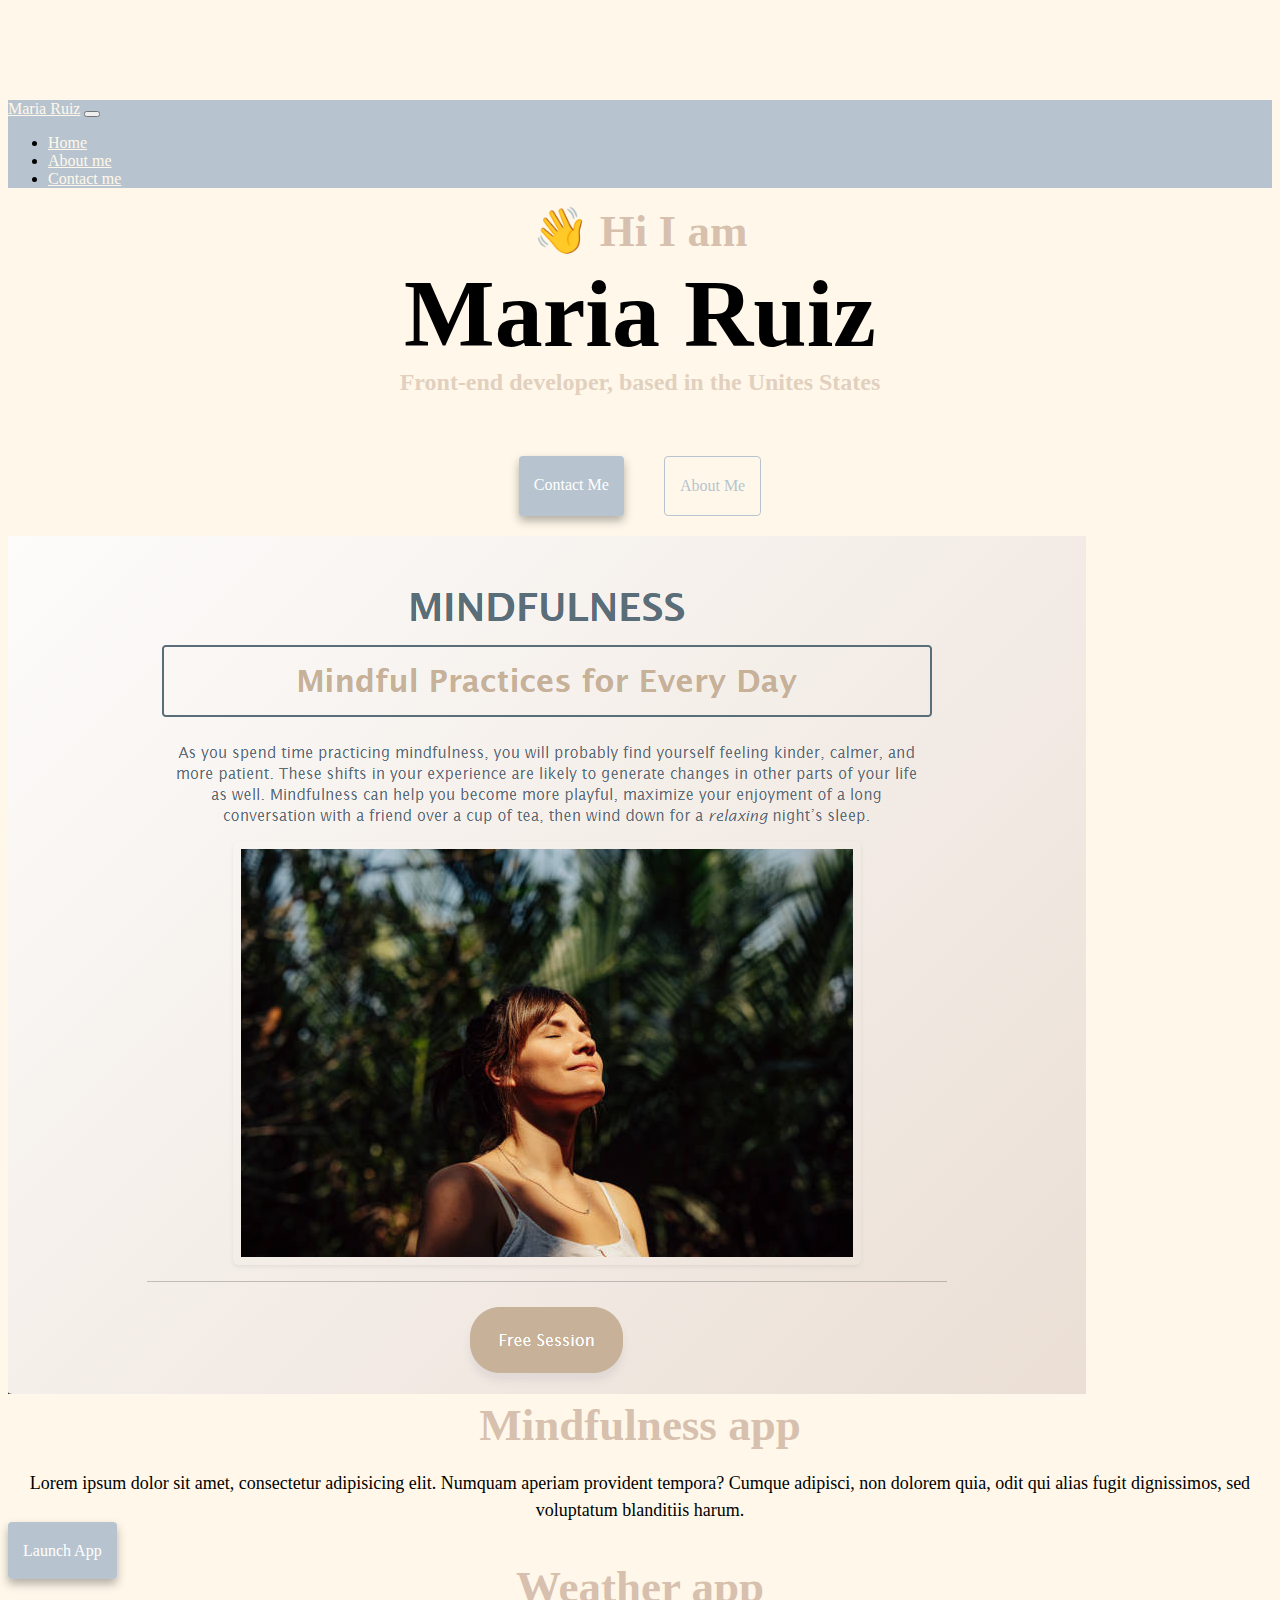
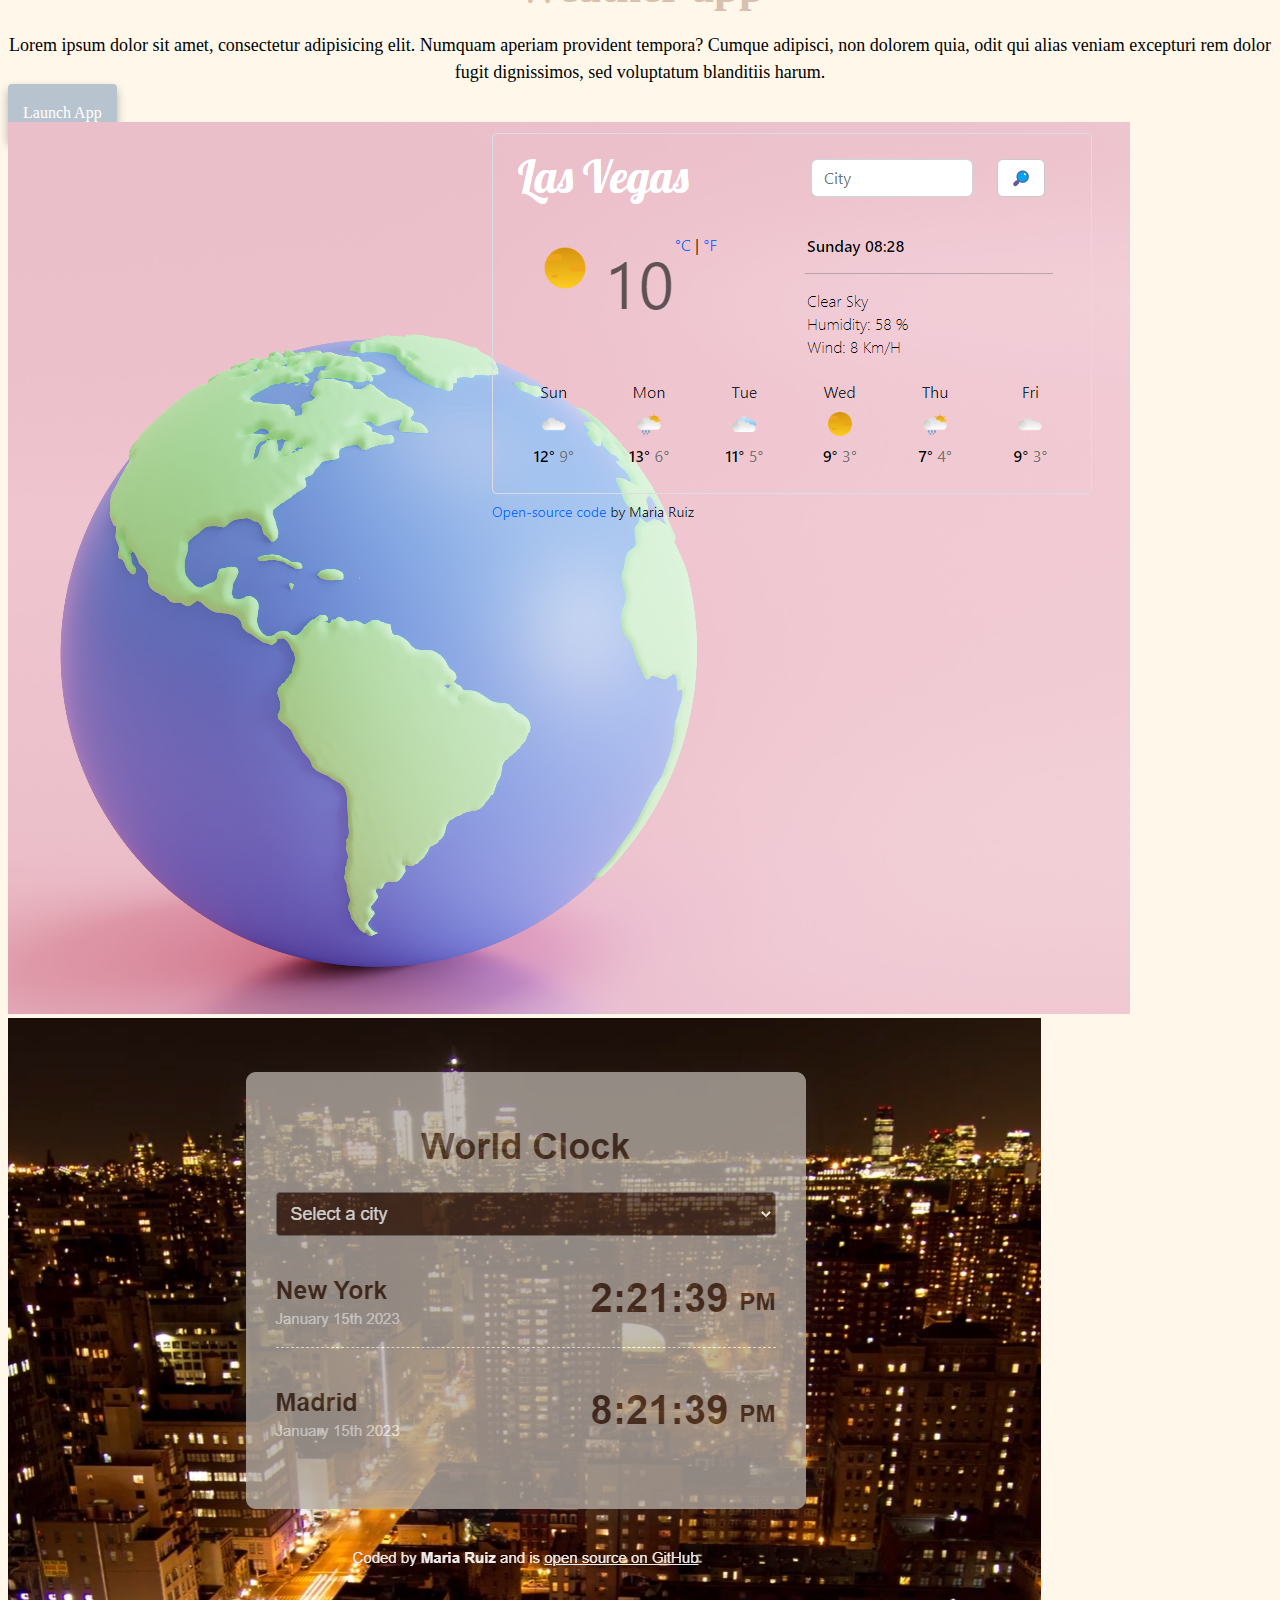
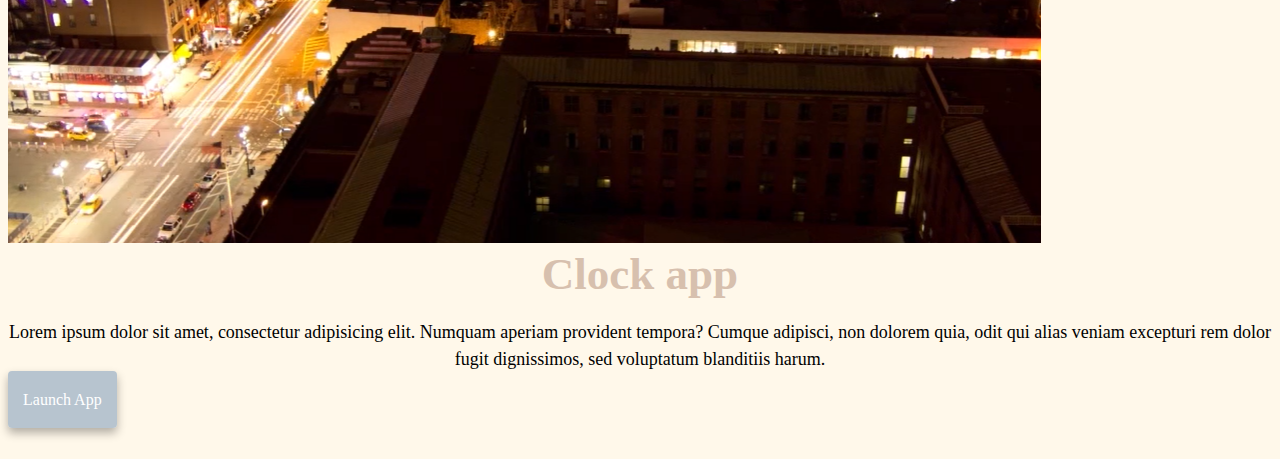
<file: index.html>
<!DOCTYPE html>
<html lang="en">
  <head>
    <meta charset="UTF-8" />
    <meta http-equiv="X-UA-Compatible" content="IE=edge" />
    <meta
      name="description"
      content="Maria Ruiz projects and contact information"
    />
    <title>Maria Ruiz-front-end developer based in US</title>
    <link
      href="https://cdn.jsdelivr.net/npm/bootstrap@5.3.0-alpha1/dist/css/bootstrap.min.css"
      rel="stylesheet"
      integrity="sha384-GLhlTQ8iRABdZLl6O3oVMWSktQOp6b7In1Zl3/Jr59b6EGGoI1aFkw7cmDA6j6gD"
      crossorigin="anonymous"
    />
    <script
      src="https://cdn.jsdelivr.net/npm/bootstrap@5.3.0-alpha1/dist/js/bootstrap.bundle.min.js"
      integrity="sha384-w76AqPfDkMBDXo30jS1Sgez6pr3x5MlQ1ZAGC+nuZB+EYdgRZgiwxhTBTkF7CXvN"
      crossorigin="anonymous"
    ></script>
    <link rel="stylesheet" href="style.css" />
  </head>
  <body>
    <nav class="navbar navbar-expand-lg navbar-light fixed-top">
      <div class="container">
        <a class="navbar-brand" href="#">Maria Ruiz</a>
        <button
          class="navbar-toggler"
          type="button"
          data-bs-toggle="collapse"
          data-bs-target="#navbarNav"
          aria-controls="navbarNav"
          aria-expanded="false"
          aria-label="Toggle navigation"
        >
          <span class="navbar-toggler-icon"></span>
        </button>
        <div class="collapse navbar-collapse" id="navbarNav">
          <ul class="navbar-nav">
            <li class="nav-item">
              <a class="nav-link active" aria-current="page" href="index.html"
                >Home</a
              >
            </li>
            <li class="nav-item">
              <a class="nav-link" href="about.html">About me</a>
            </li>
            <li class="nav-item">
              <a class="nav-link" href="about.html#contact">Contact me</a>
            </li>
          </ul>
        </div>
      </div>
    </nav>
    <h2>👋 Hi I am</h2>
    <h1>Maria Ruiz</h1>
    <h3>Front-end developer, based in the Unites States</h3>
    <div class="navigation-links mb-4">
      <a href="about.html#contact" class="contact-link" title="email address"
        >Contact me</a
      >
      <a href="about.html" title="GitHub" class="about-link">About me</a>
    </div>

    <div class="container">
      <div class="row">
        <div class="col-sm-6">
          <img
            src="images/mindfulness.png"
            class="img-fluid rounded d-none d-sm-block"
            id="img-main-page"
            alt="mindfulness-picture"
          />
        </div>
        <div class="col-sm-6">
          <h2 class="mb-3 text-decoration-underline">Mindfulness app</h2>
          <p>
            Lorem ipsum dolor sit amet, consectetur adipisicing elit. Numquam
            aperiam provident tempora? Cumque adipisci, non dolorem quia, odit
            qui alias fugit dignissimos, sed voluptatum blanditiis harum.
          </p>
          <div class="mt-5">
            <a
              href="file:///C:/Users/crg78/OneDrive/Desktop/SheCodes/Basics/Week3/project-w3.html"
              class="primary-link"
              target="_blank"
              >Launch App</a
            >
          </div>
        </div>
      </div>
      <div class="row mt-5">
        <div class="col-sm-6">
          <h2 class="mb-2 text-decoration-underline">Weather app</h2>
          <p>
            Lorem ipsum dolor sit amet, consectetur adipisicing elit. Numquam
            aperiam provident tempora? Cumque adipisci, non dolorem quia, odit
            qui alias veniam excepturi rem dolor fugit dignissimos, sed
            voluptatum blanditiis harum.
          </p>
          <div class="mt-5">
            <a
              href="https://glowing-starlight-103faa.netlify.app/"
              target="_blank"
              class="primary-link"
              >Launch App</a
            >
          </div>
        </div>
        <div class="col-sm-6">
          <img
            src="images/weather1.png"
            class="img-fluid rounded d-none d-sm-block"
            id="img-main-page"
            alt="weather-picture"
          />
        </div>
      </div>
      <div class="row mt-5">
        <div class="col-sm-6">
          <img
            src="images/clock.png"
            class="img-fluid rounded d-none d-sm-block"
            id="img-main-page"
            alt="clock-picture"
          />
        </div>
        <div class="col-sm-6">
          <h2 class="mb-3 text-decoration-underline">Clock app</h2>
          <p>
            Lorem ipsum dolor sit amet, consectetur adipisicing elit. Numquam
            aperiam provident tempora? Cumque adipisci, non dolorem quia, odit
            qui alias veniam excepturi rem dolor fugit dignissimos, sed
            voluptatum blanditiis harum.
          </p>
          <div class="mt-5">
            <a
              href="https://sensational-salmiakki-eeb80f.netlify.app/"
              class="primary-link"
              >Launch App</a
            >
          </div>
        </div>
      </div>
    </div>
  </body>
</html>
</file>
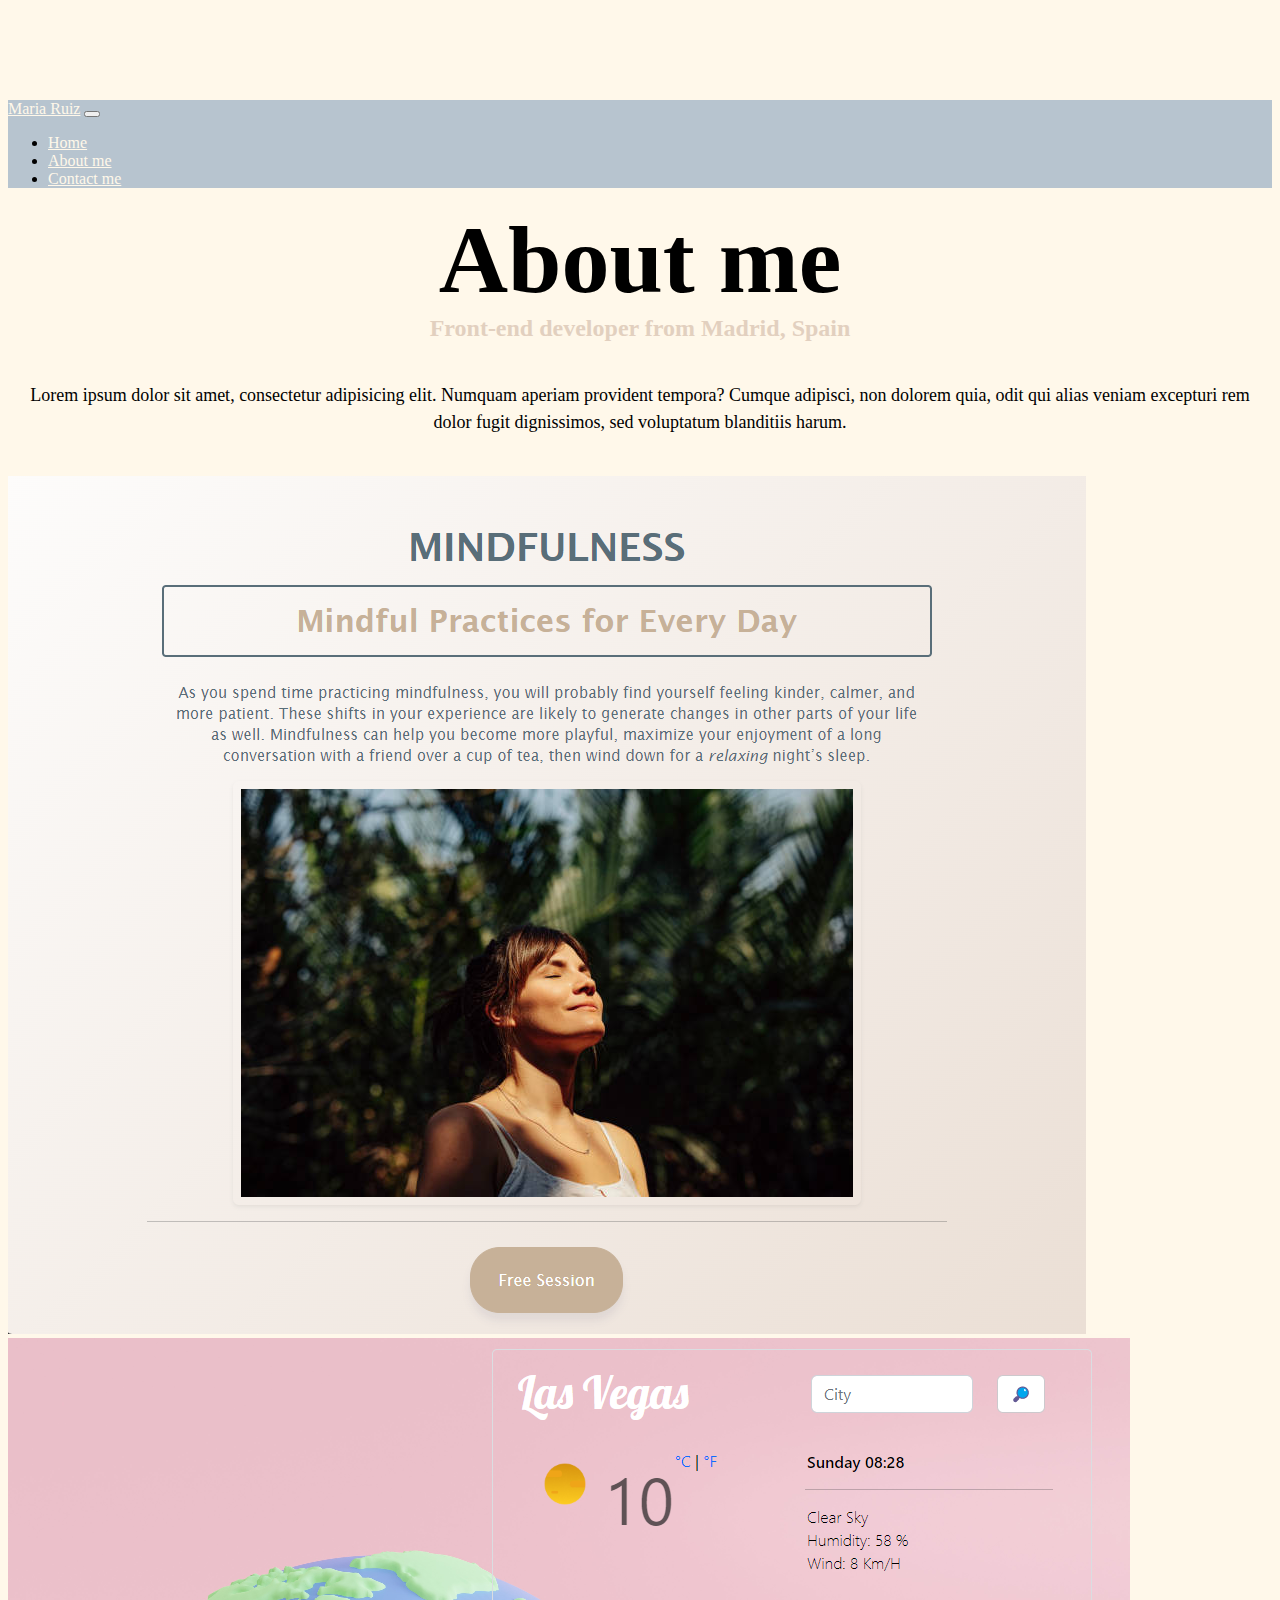
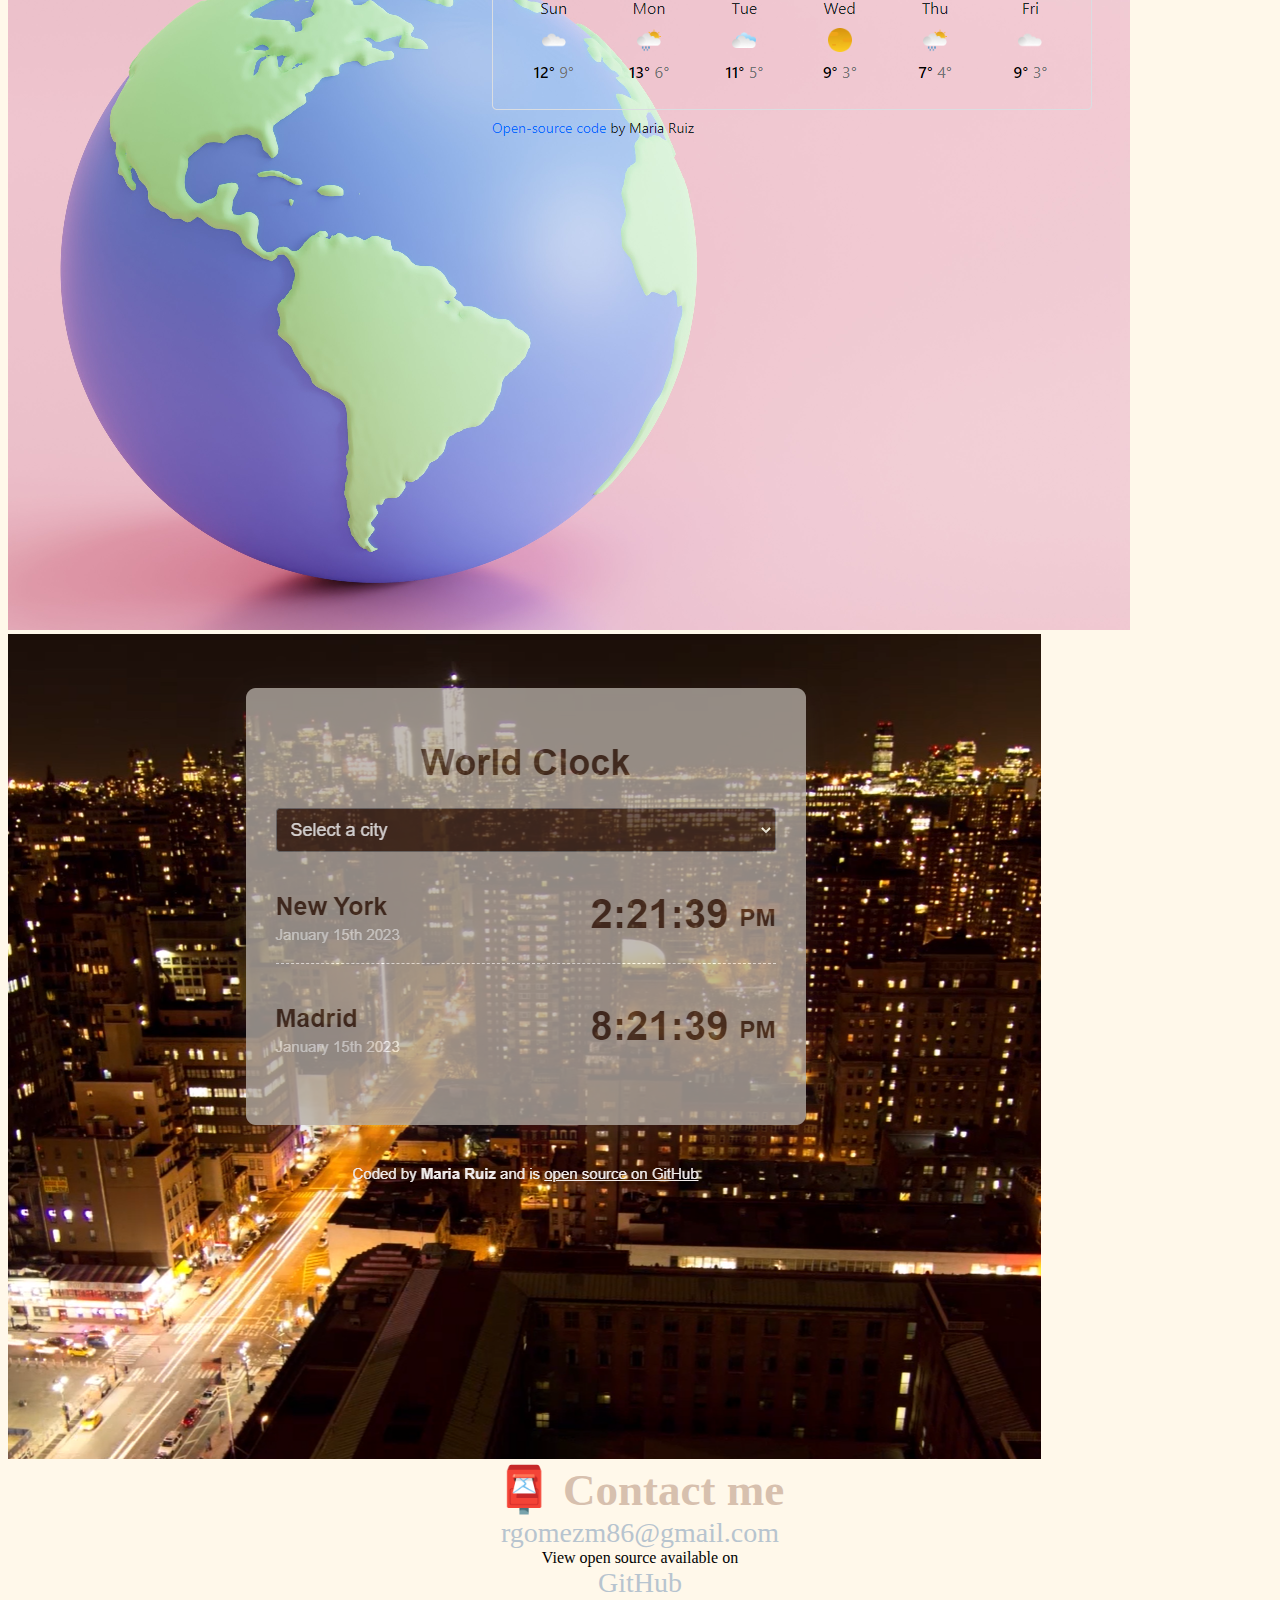
<file: about.html>
<!DOCTYPE html>
<html lang="en">
  <head>
    <meta charset="UTF-8" />
    <meta http-equiv="X-UA-Compatible" content="IE=edge" />
    <meta
      name="description"
      content="Maria Ruiz GitHub and contact information"
    />
    <title>Maria Ruiz-front-end developer from Spain</title>
    <link
      href="https://cdn.jsdelivr.net/npm/bootstrap@5.3.0-alpha1/dist/css/bootstrap.min.css"
      rel="stylesheet"
      integrity="sha384-GLhlTQ8iRABdZLl6O3oVMWSktQOp6b7In1Zl3/Jr59b6EGGoI1aFkw7cmDA6j6gD"
      crossorigin="anonymous"
    />
    <script
      src="https://cdn.jsdelivr.net/npm/bootstrap@5.3.0-alpha1/dist/js/bootstrap.bundle.min.js"
      integrity="sha384-w76AqPfDkMBDXo30jS1Sgez6pr3x5MlQ1ZAGC+nuZB+EYdgRZgiwxhTBTkF7CXvN"
      crossorigin="anonymous"
    ></script>
    <link rel="stylesheet" href="style.css" />
  </head>
  <body>
    <nav class="navbar navbar-expand-lg navbar-light fixed-top">
      <div class="container">
        <a class="navbar-brand" href="#">Maria Ruiz</a>
        <button
          class="navbar-toggler"
          type="button"
          data-bs-toggle="collapse"
          data-bs-target="#navbarNav"
          aria-controls="navbarNav"
          aria-expanded="false"
          aria-label="Toggle navigation"
        >
          <span class="navbar-toggler-icon"></span>
        </button>
        <div class="collapse navbar-collapse" id="navbarNav">
          <ul class="navbar-nav">
            <li class="nav-item">
              <a class="nav-link" aria-current="page" href="index.html">Home</a>
            </li>
            <li class="nav-item">
              <a class="nav-link" href="about.html">About me</a>
            </li>
            <li class="nav-item">
              <a class="nav-link" href="about.html#contact">Contact me</a>
            </li>
          </ul>
        </div>
      </div>
    </nav>
    <h1>About me</h1>
    <h3>Front-end developer from Madrid, Spain</h3>
    <div class="about-paragraphs text-center">
      <p>
        Lorem ipsum dolor sit amet, consectetur adipisicing elit. Numquam
        aperiam provident tempora? Cumque adipisci, non dolorem quia, odit qui
        alias veniam excepturi rem dolor fugit dignissimos, sed voluptatum
        blanditiis harum.
      </p>
    </div>
    <div class="container mb-5">
      <div class="row">
        <div class="col-sm-4">
          <img
            src="images/mindfulness.png"
            alt="clock-mindfulness"
            class="img-fluid shadow rounded p-2 mb-3"
          />
        </div>
        <div class="col-sm-4">
          <img
            src="images/weather1.png"
            alt="clock-weather"
            class="img-fluid shadow rounded p-2 mb-3"
          />
        </div>
        <div class="col-sm-4">
          <img
            src="images/clock.png"
            alt="clock-picture"
            class="img-fluid shadow rounded p-2 mb-3"
          />
        </div>
      </div>
    </div>

    <div id="contact">
      <h2>📮 Contact me</h2>
      <a href="mailto:rgomezm86@gmail.com" class="email-link"
        >rgomezm86@gmail.com</a
      >
    </div>
    <footer class="mb-3">
      View open source available on
      <a
        href="https://github.com/mariaruizgomez/portfolio"
        class="source-code-link"
        title="view open source code on GitHub"
        >GitHub</a
      >
    </footer>
  </body>
</html>
</file>
<file: style.css>
:root {
  --primary-color: #b7c4cf;
  --secondary-color: #f5f2fe;
  --box-shadow: 0 5px 10px rgba(0, 0, 0, 0.3);
  --my-font-family: "Times New Roman", Times, serif;
}

body {
  margin-top: 100px;
  font-size: var(--my-font-family);
  background-color: #fff8ea;
  margin-bottom: 50px;
}

h1,
h2,
h3 {
  text-align: center;
  margin: 0;
}

h1 {
  font-size: 96px;
}

h2 {
  font-size: 45px;
  line-height: 1.2;
  color: #d7c0ae;
}

h3 {
  font-size: 24px;
  opacity: 0.7;
  color: #d7c0ae;
}

p {
  display: block;
  font-size: 18px;
  line-height: 1.5;
  text-align: center;
}
footer {
  text-align: center;
}

.navigation-links {
  display: flex;
  margin-top: 40px;
  justify-content: center;
}

.navigation-links a {
  margin: 20px;
  border-radius: 4px;
  padding: 20px 15px;
  text-decoration: none;
  text-transform: capitalize;
}

.contact-link {
  background: var(--primary-color);
  box-shadow: var(--box-shadow);
  color: white;
}

.about-link {
  color: var(--primary-color);
  border: 1px solid var(--primary-color);
}

.homepage-link {
  color: var(--primary-color);
  text-align: center;
  display: block;
}

.about-paragraphs {
  display: flex;
  margin: 30px 0;
}

.about-paragraphs p {
  margin: 10px;
}

.email-link,
.source-code-link {
  display: flex;
  justify-content: center;
  color: var(--primary-color);
  font-size: 28px;
  text-decoration: none;
}

.email-link:hover {
  text-decoration: underline;
}
.primary-link {
  border-radius: 4px;
  background: var(--primary-color);
  box-shadow: var(--box-shadow);
  color: white;
  padding: 20px 15px;
  text-decoration: none;
  text-transform: capitalize;
}
.img-fluid {
  max-width: 100%;
  height: auto;
}
.navbar-light {
  background-color: #b7c4cf;
}

.navbar-brand,
.nav-link {
  color: #fff8ea;
}
.button {
  color: #fff8ea;
}
.source-code-link {
  color: var(--primary-color);
}

@media (max-width: 700px) {
  h1 {
    font-size: 30px;
    text-align: center;
  }
  h2,
  h3 {
    font-size: 20px;
    text-align: center;
  }

  .primary-link {
    display: block;
    text-align: center;
    margin: 0 20px;
  }
  p {
    text-align: center;
  }
}
</file>
